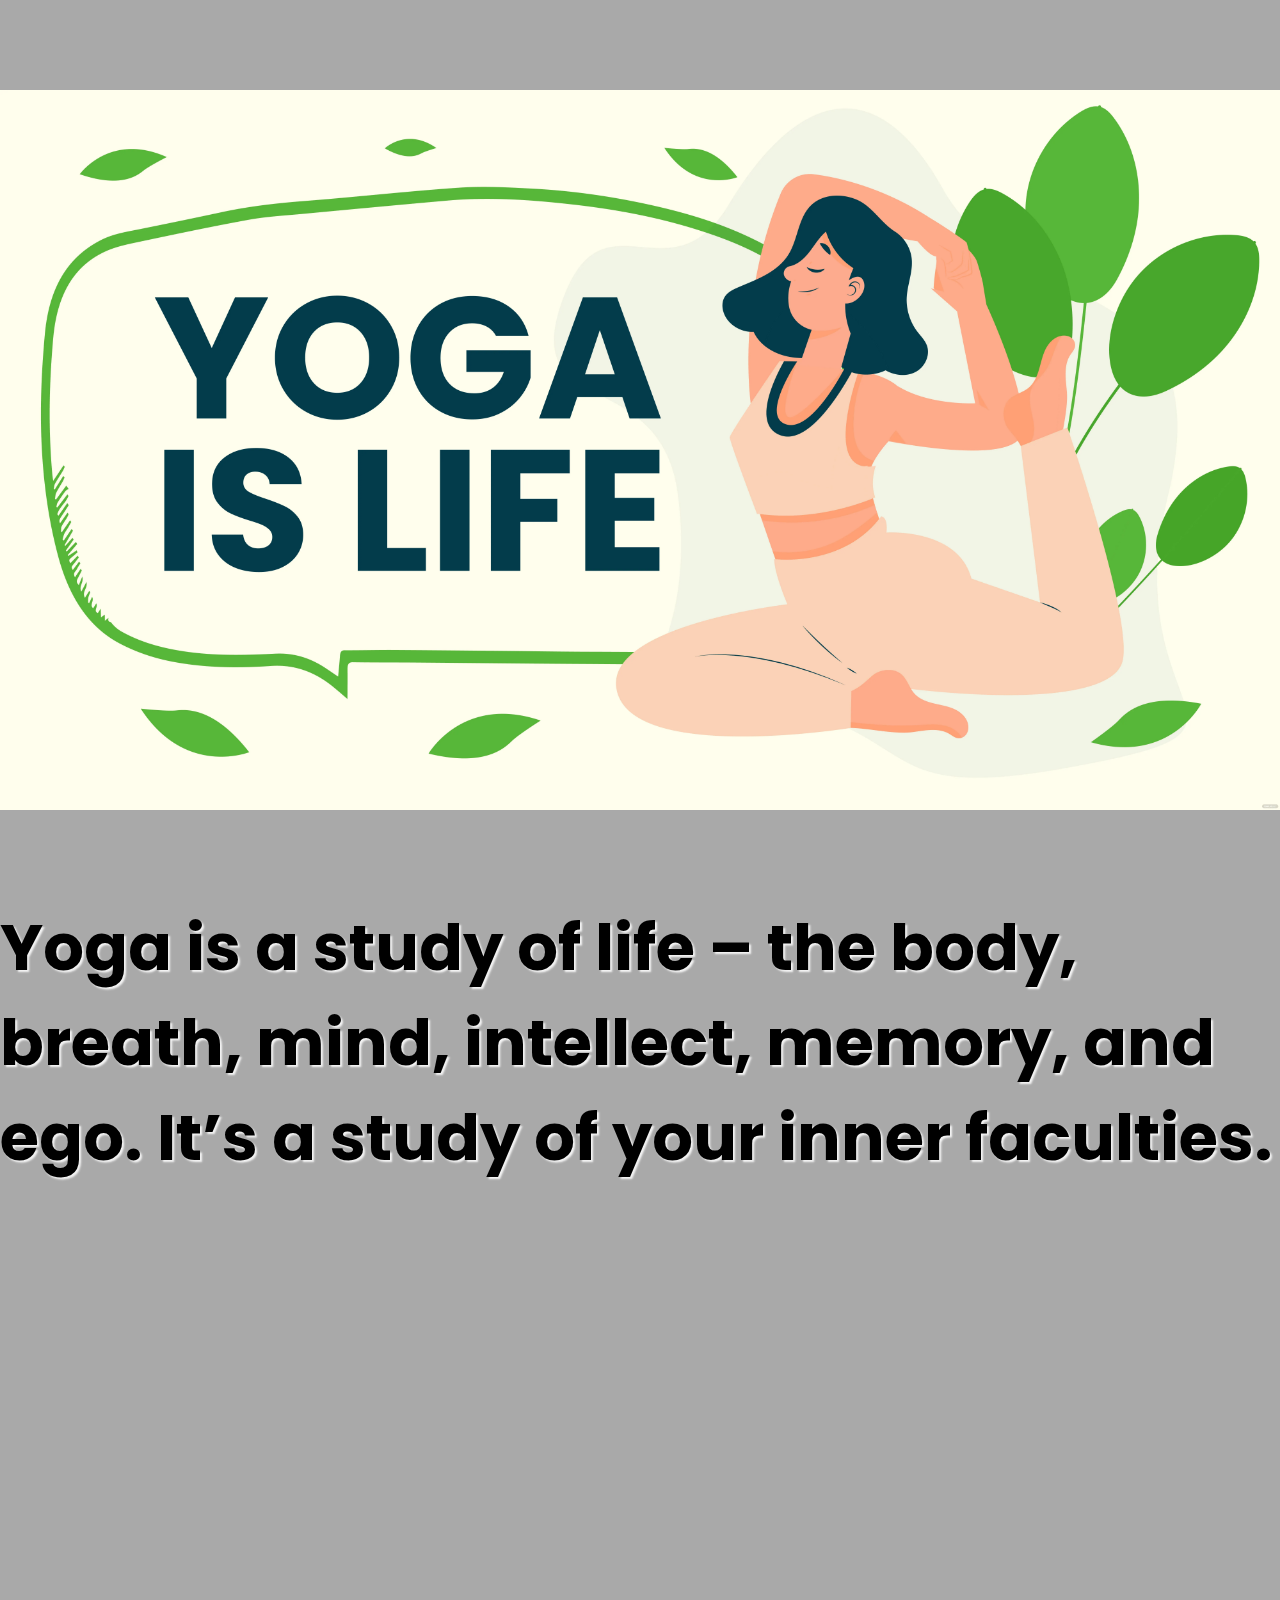
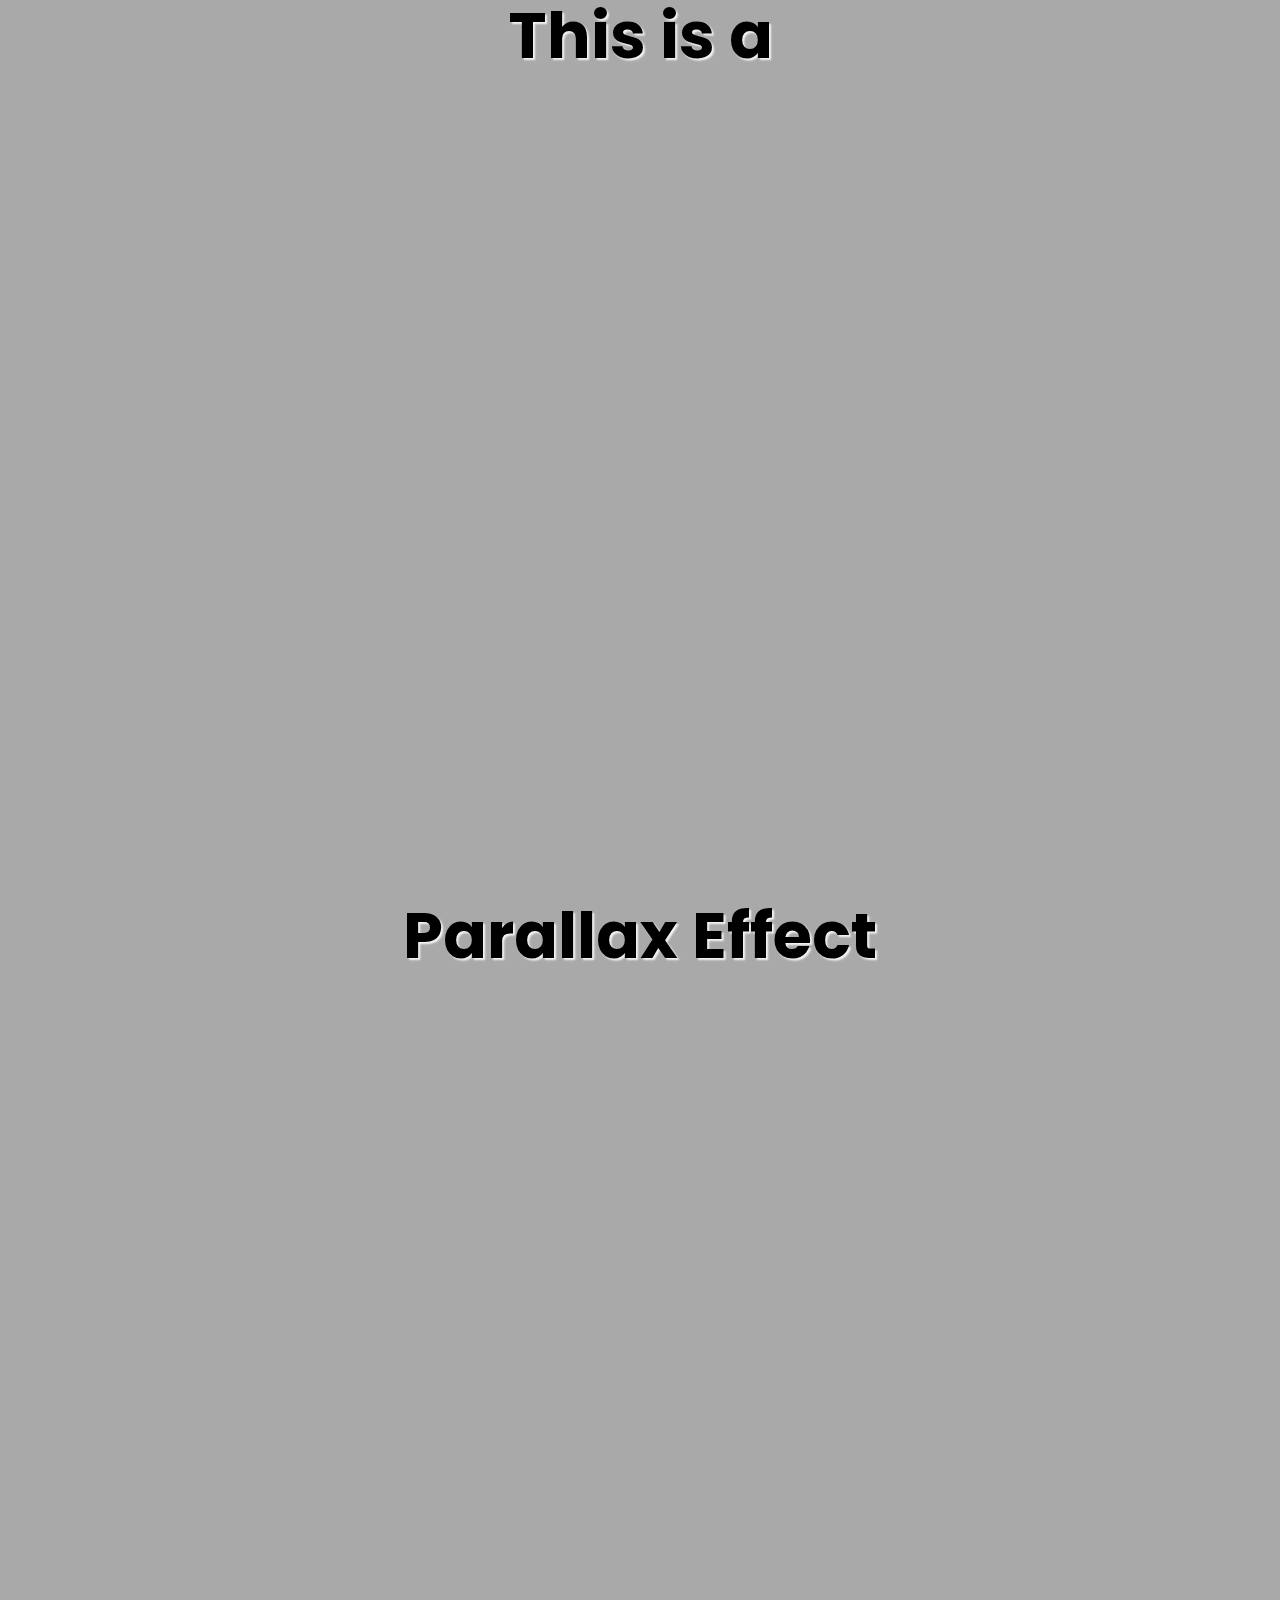
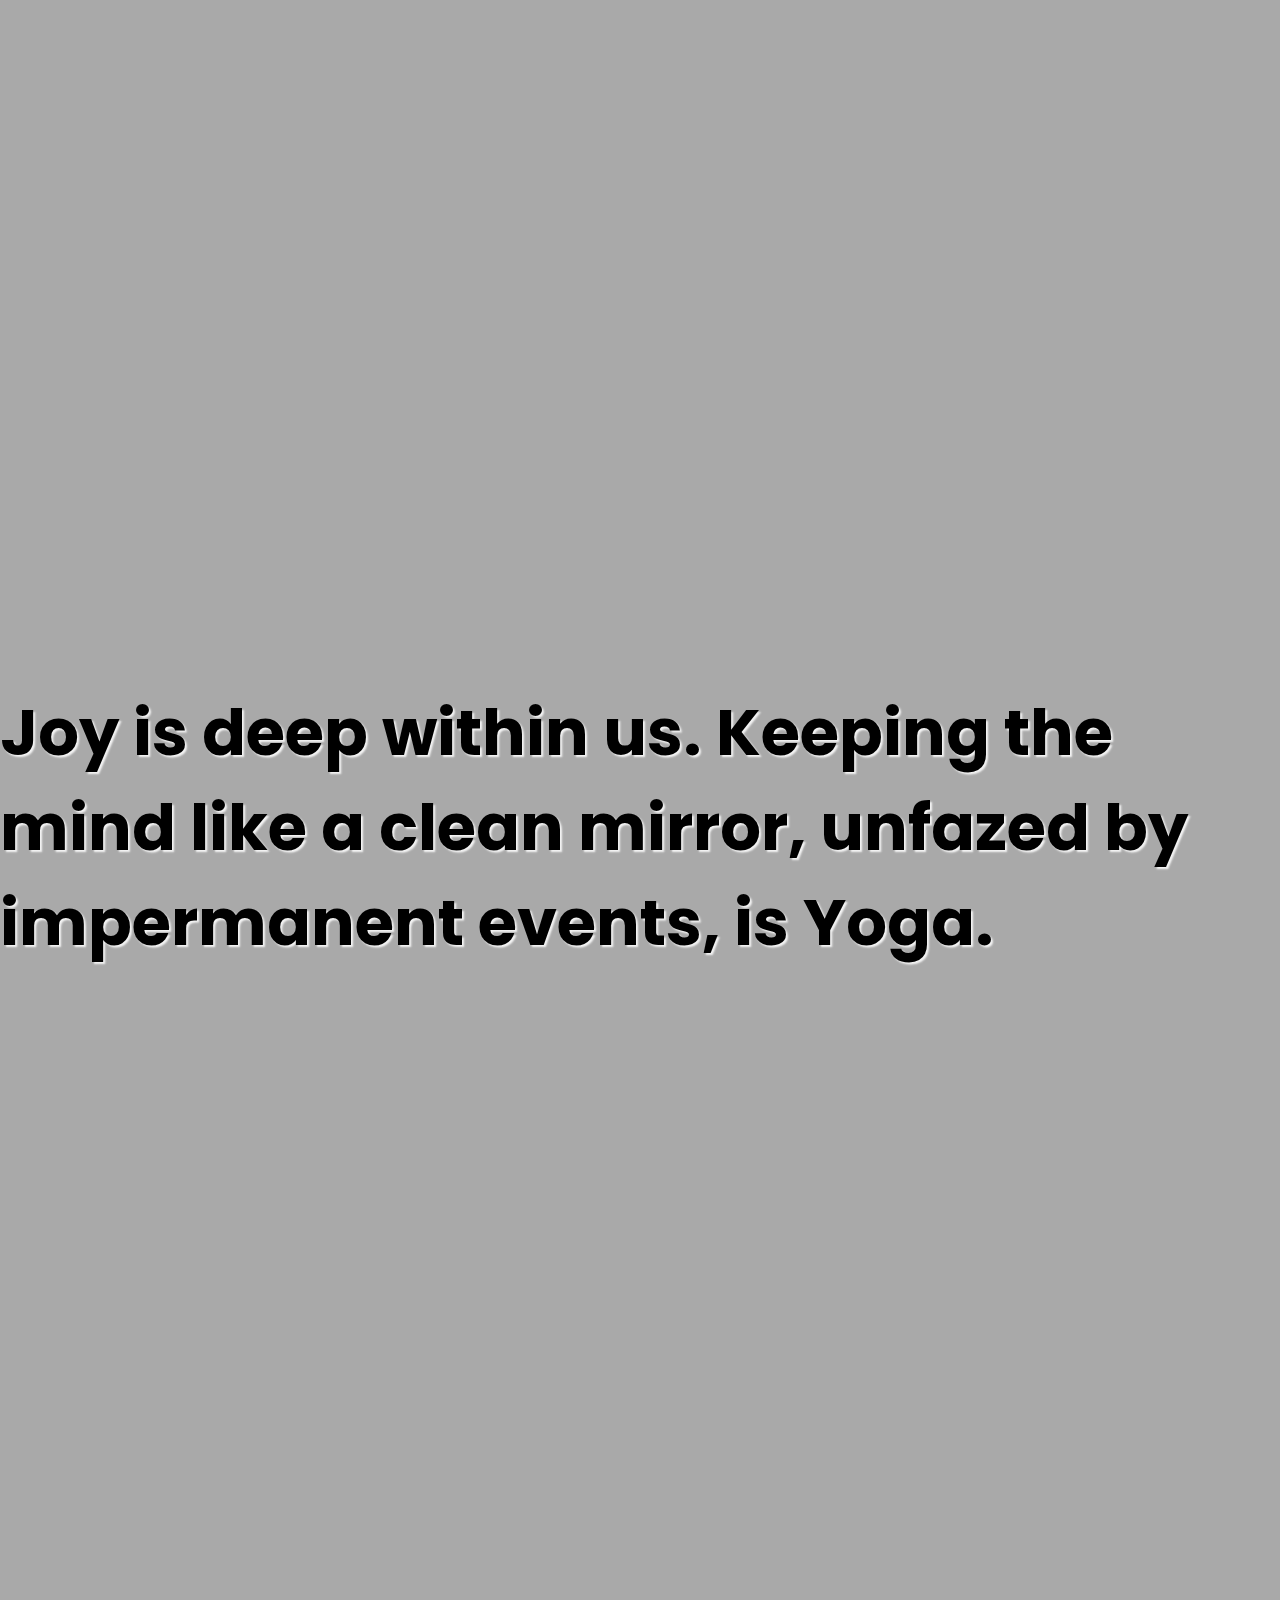
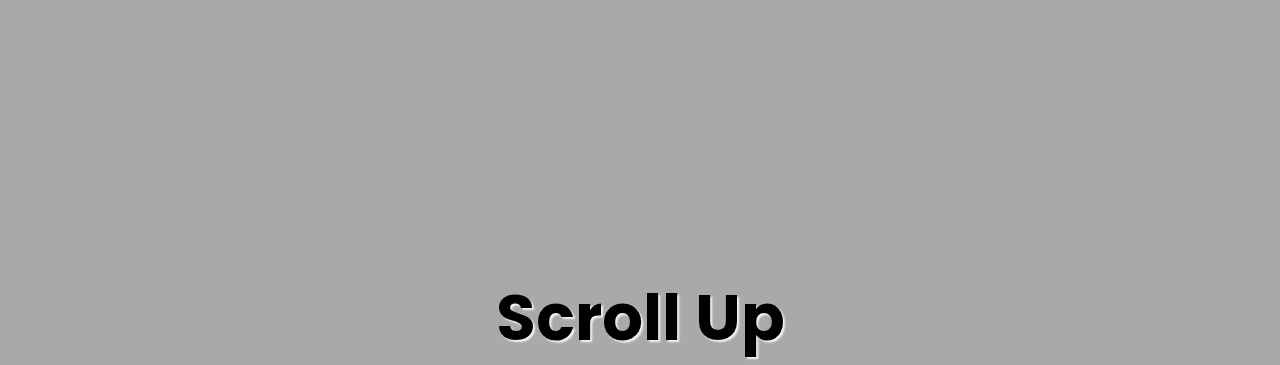
<file: parallax/index.html>
<!DOCTYPE html>
<html>
<head>
    <title>Parallax Effect</title>
    <meta name="viewport" content="width=device-width, initial-scale=1.0" />
    <link rel="stylesheet" href="style.css">
</head>
<body> 
   <div class="bg-1">
     
   </div>
   <div class="quote1">
   <h1>Yoga is a study of life – the body, breath, mind, intellect, memory, and ego. It’s a study of your inner faculties.          </h1></div>
   <div class="bg-2">
    <h1>This is a</h1>
  </div>

  <div class="bg-3">
    <h1>Parallax Effect</h1>
  </div>
  <div class="bg-4">
  
  </div>
  <div class="quote2">
    <h1>Joy is deep within us. Keeping the mind like a clean mirror, unfazed by impermanent events, is Yoga. </h1></div>
  <div class="bg-1">
    
  </div>

  <div class="quote3 text-center">
    <h1>Scroll Up   </h1></div>
</body>
</html>
</file>
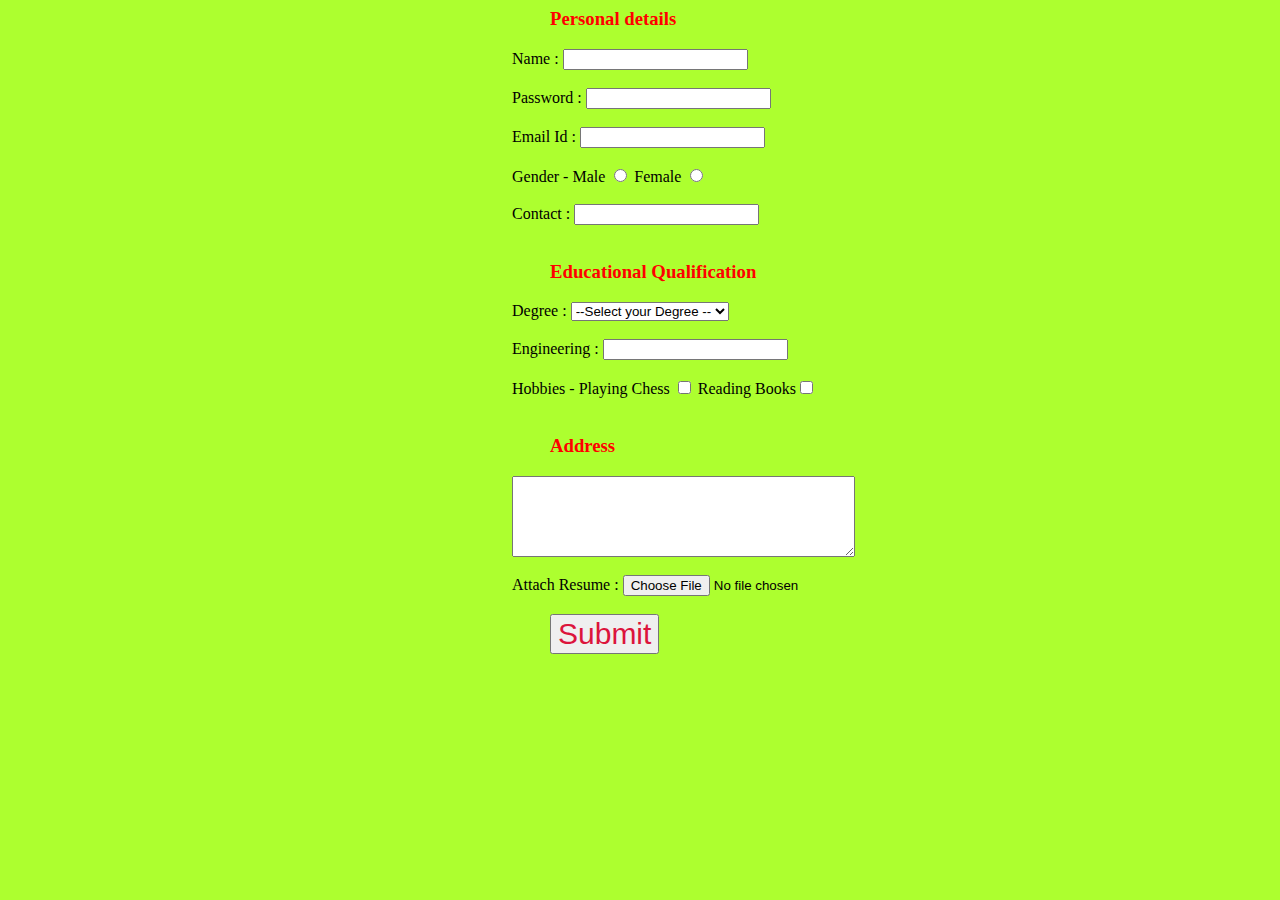
<file: forms.html>
<html lang="en">

<head>
    <meta charset="UTF-8">
    <meta http-equiv="X-UA-Compatible" content="IE=edge">
    <meta name="viewport" content="width=device-width, initial-scale=1.0">
    <title>form</title>
</head>

<body style="background-color:greenyellow;margin-left: 40%;">
    <h3 style="color: red; margin-left: 5%;">Personal details </h3>
    <table>
        <form>
            <tr><label for="name"> Name : </label></tr>
            <tr><input type="text" name="" id="name" required> </tr><br><br>

            <tr><label for="password">Password : </label></tr>
            <tr><input type="password" name="" id="password"> </tr><br><br>

            <tr><label for="email">Email Id : </label></tr>
            <tr><input type="email" name="" id="email" required> </tr><br><br>


            Gender -

            Male <input type="radio" name="Gender">
            Female <input type="radio" name="Gender"><br><br>

            <tr><label for="contact">Contact : </label></tr>
            <tr><input type="tel" name="" id="contact" maxlength="10"> </tr><br><br>

            <h3 style="color: red; margin-left: 5%;">Educational Qualification </h3>

            <tr><label for="degree">Degree : </label>
                <select id="degree">
                    <option value="">--Select your Degree --</option>
                    <option value="">BE</option>
                    <option value="">BBA</option>
                    <option value="">MBA</option>
                    <option value="">BCA</option>
            </tr></select><br><br>

            <tr><label for="engineering">Engineering : </label>

                <input list="engineering" name="engineering">
                <datalist id="engineering">
                    <option value="Computer">
                    <option value="ENTC">
                    <option value="Petroleum">
                    <option value="Civil">
                    <option value="Mechnical">
                </datalist><br><br>
            </tr>
            Hobbies -

            Playing Chess <input type="checkbox" name="chess">
            Reading Books<input type="checkbox" name="Reading"><br><br>

            <h3 style="color: red; margin-left: 5%;">Address </h3>
            <tr><textarea name="address" rows="5" cols="40">
                </textarea></tr><br> <br>

            <tr><label for="upload file">Attach Resume : </label>
                <input type="file" name="upload file" id="upload file">

            </tr><br><br>
            <tr> <input type="submit" name="submit" id="submit" style="font-size: 30; margin-left: 5%;color: crimson;">
            </tr>




        </form>
    </table>
</body>

</html>
</file>
<file: parallax/style.css>
@import url('https://fonts.googleapis.com/css2?family=Poppins:wght@400;500;600;700;800;900&display=swap');
*{
    margin:0;
    padding:0;
    box-sizing: border-box;
}
body{
  background-color: darkgrey;
    font-family: 'Poppins', sans-serif;
}
div{
  display:flex;
  align-items: center;
  justify-content:center;
  font-size: 2em;
  color:#000;
  text-shadow: 2px 2px 2px whitesmoke;
  background-attachment: fixed;
  background-position: center;
  background-repeat: no-repeat;
  background-size: contain;
}
.bg-1{
  background-image: url("yoga1.webp");
  width:100%;
  height:100vh;
}
.bg-2{
  background-image: url("yoga2.webp");
  width:100%;
  height:100vh;
}
.bg-3{
  background-image: url("yoga3.webp");
  width:100%;
  height:100vh;
}
.bg-4{
  background-image: url("yoga4.webp");
  width:100%;
  height:100vh;
}
</file>
